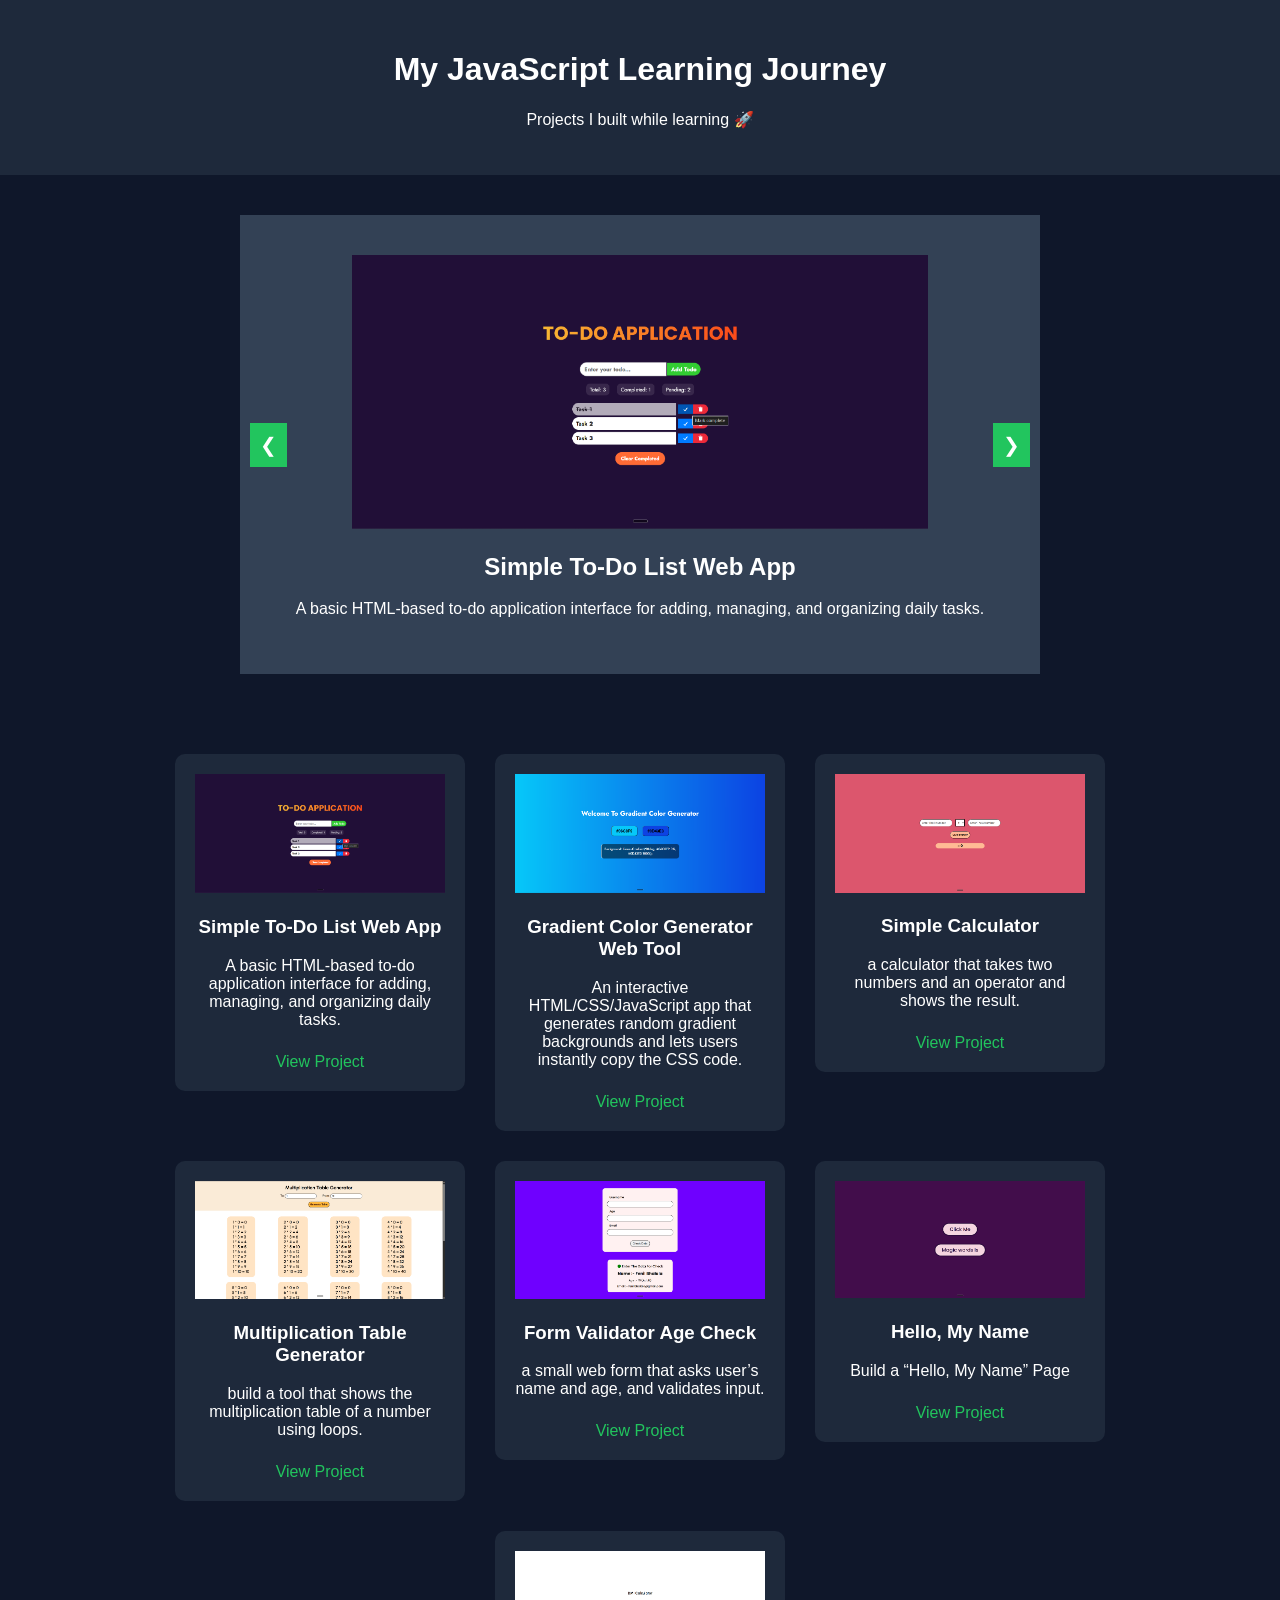
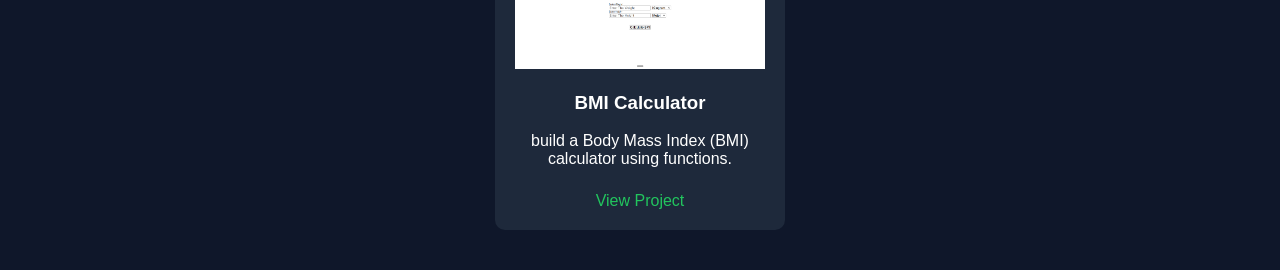
<file: index.html>
<!DOCTYPE html>
<html lang="en">
<head>
    <meta charset="UTF-8">
    <meta name="viewport" content="width=device-width, initial-scale=1.0">
    <title>My JS Learning Projects</title>
    <link rel="stylesheet" href="style.css">
</head>
<body>

    <!-- HEADER -->
    <header>
        <h1>My JavaScript Learning Journey</h1>
        <p>Projects I built while learning 🚀</p>
    </header>

    <!-- SLIDER -->
    <section class="slider">
        <div class="slides">
            <div class="slide active">
                <img src="./img/ToDoList.png" alt="Simple To-Do List Web App" class="ThumbnailOfProject ">
                <h2>Simple To-Do List Web App</h2>
                <p>A basic HTML-based to-do application interface for adding, managing, and organizing daily tasks.</p>
            </div>
            <div class="slide">
                <img src="./img/Gradient Color Generator.png" alt="Gradient Color Generator Web Tool" class="ThumbnailOfProject ">
                <h2>Gradient Color Generator Web Tool</h2>
                <p>An interactive HTML/CSS/JavaScript app that generates random gradient backgrounds and lets users instantly copy the CSS code.</p>
            </div>
            <div class="slide">
                <img src="./img/Simple Calculatorc.png" alt="Simple Calculatorc" class="ThumbnailOfProject ">
                <h2>Simple Calculator</h2>
                <p>a calculator that takes two numbers and an operator and shows the result.</p>
            </div>

        </div>

        <button class="prev">&#10094;</button>
        <button class="next">&#10095;</button>
    </section>

    <!-- PROJECT CARDS -->
    <section class="projects">

        <div class="card">
            <!-- <img src="#" alt="" class="ThumbnailOfCard "> -->
            <img src="./img/ToDoList.png" alt="Simple To-Do List Web App" class="ThumbnailOfCard ">
            <h3>Simple To-Do List Web App</h3>
            <p>A basic HTML-based to-do application interface for adding, managing, and organizing daily tasks.</p>
            <!-- <a href="#" target="_blank">View Project</a> -->
            <a href="./ToDoList/todo.html" target="_blank">View Project</a>             
        </div>

        <div class="card">
            <img src="./img/Gradient Color Generator.png" alt="Gradient Color Generator Web Tool" class="ThumbnailOfCard ">
            <h3>Gradient Color Generator Web Tool</h3>
            <p>An interactive HTML/CSS/JavaScript app that generates random gradient backgrounds and lets users instantly copy the CSS code.</p>
            <a href="./Gradient Color Generator/index.html" target="_blank">View Project</a>
        </div>

        <div class="card">
            <img src="./img/Simple Calculatorc.png" alt="Simple Calculatorc" class="ThumbnailOfCard ">
            <h3>Simple Calculator</h3>
            <p>a calculator that takes two numbers and an operator and shows the result.</p>
            <a href="./Simple Calculatorc/Mini Project — Simple Calculatorc.html" target="_blank">View Project</a>
        </div>

        <div class="card">
            <img src="./img/Multiplication Table Generator.png" alt="Multiplication Table Generator" class="ThumbnailOfCard ">
            <h3>Multiplication Table Generator</h3>
            <p>build a tool that shows the multiplication table of a number using loops.</p>
            <a href="./Multiplication Table Generator/MP Multiplication Table Generator.html" target="_blank">View Project</a>
        </div>

        <div class="card">
            <img src="./img/Form Validator Age Check.png" alt="Form Validator Age Check" class="ThumbnailOfCard ">
            <h3>Form Validator Age Check</h3>
            <p>a small web form that asks user’s name and age, and validates input.</p>
            <a href="./Form Validator Age Check/MP - Form Validator Age Check.html">View Project</a>
        </div>

        <div class="card">
            <img src="./img/Hello, My Name.png" alt="Hello, My Name" class="ThumbnailOfCard ">
            <h3>Hello, My Name</h3>
            <p>Build a “Hello, My Name” Page</p>
            <a href="./Hello, My Name/hello_word.html">View Project</a>
        </div>

        <div class="card">
            <img src="./img/BMI Calculator.png" alt="BMI Calculator" class="ThumbnailOfCard ">
            <h3>BMI Calculator</h3>
            <p>build a Body Mass Index (BMI) calculator using functions.</p>
            <a href="./BMI Calculator/MP BMI Calculator.html">View Project</a>
        </div>

    </section>

    <script src="./script.js"></script>
</body>
</html>
</file>
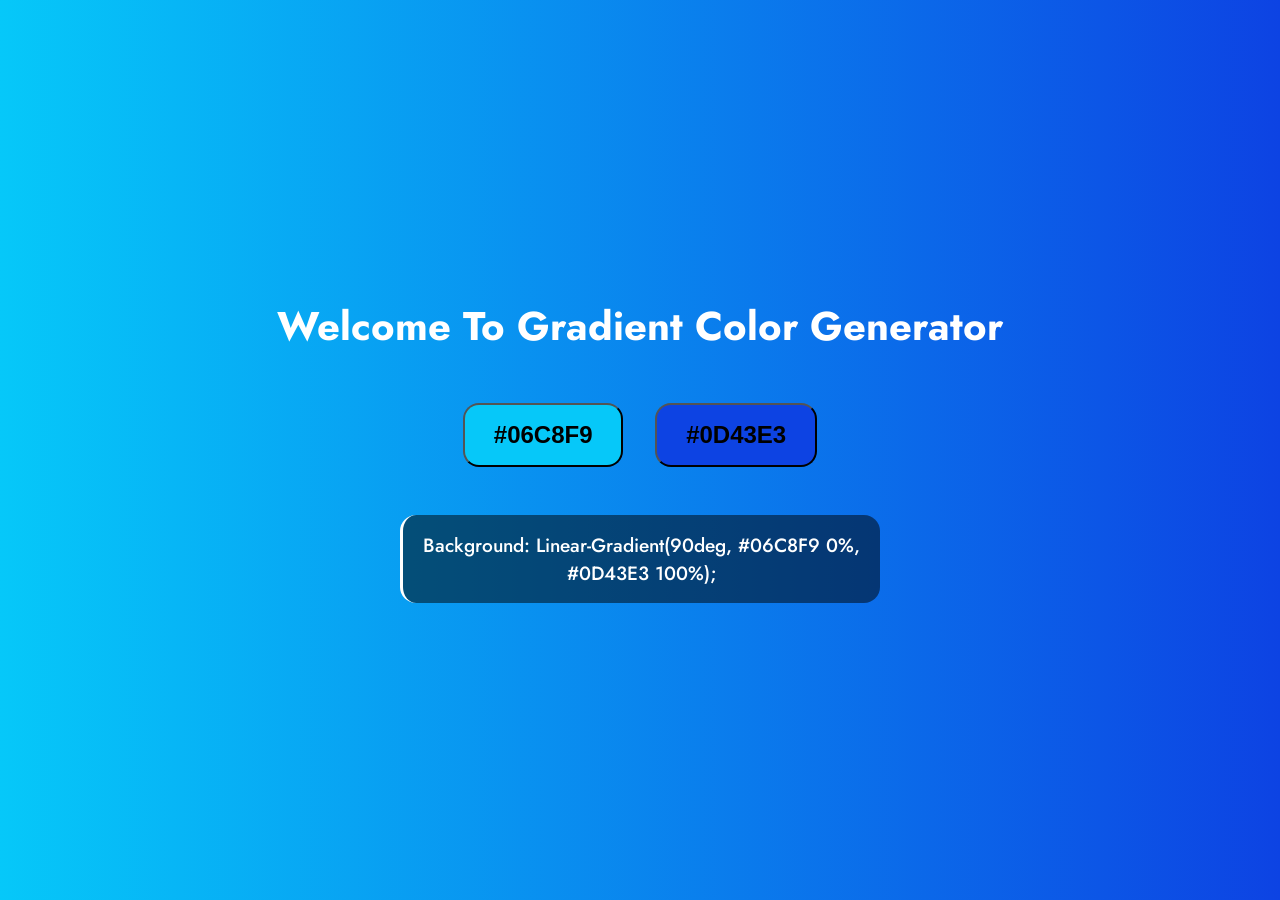
<file: Gradient Color Generator/index.html>
<!DOCTYPE html>
<html lang="en">
<head>
    <meta charset="UTF-8">
    <meta name="viewport" content="width=device-width, initial-scale=1.0">
    <meta name="description" content="A simple and interactive web tool to generate beautiful CSS gradient backgrounds. Click to randomize colors and copy the CSS code instantly. Built using HTML, CSS, and JavaScript.">
    <meta name="keywords" content="HTML CSS JS Projects, Web Development, Frontend, Animation, Fenil Bhalala, Portfolio, JavaScript Basics, Learning Journey, Thapa Technical" />
    <meta name="author" content="Fenil Bhalala">
    <meta name="robots" content="INDEX,FOLLOW">

    <link rel="preconnect" href="https://fonts.googleapis.com">
    <link rel="preconnect" href="https://fonts.gstatic.com" crossorigin>
    <link href="https://fonts.googleapis.com/css2?family=Jost:ital,wght@0,100..900;1,100..900&family=Poppins:ital,wght@0,100;0,200;0,300;0,400;0,500;0,600;0,700;0,800;0,900;1,100;1,200;1,300;1,400;1,500;1,600;1,700;1,800;1,900&family=Urbanist:ital,wght@0,100..900;1,100..900&display=swap" rel="stylesheet">
    
    <title>Gradient Color Generator</title>
    
    <style>

        *{
            margin: 0%;
            padding: 0%;
            box-sizing: border-box;
        }

        body{
            font-size: 62.5%;
            font-family: "Jost", sans-serif;
            background: linear-gradient(90deg, #06C8F9 0%, #0D43E3 100%);
        }
        
        .headingtext{
            font-size: 2.5rem;
        }

        .content{
            width: 100%;
            height: 100vh;
            display: flex;
            flex-direction: column;
            align-items: center;
            justify-content: center;
            gap: 3rem;
            text-align: center;
        }

        .headingtext{
            color: #fff;
        }

        .btns{

            display: flex;
            gap: 2rem;

            & button{
                font-size: 1.5rem;
                font-weight: 600;
                padding: 1rem 1.8rem;
                border-radius: 1rem;
                text-transform: uppercase;

                &:nth-child(1){
                    background-color: #06C8F9;
                }
                &:nth-child(2){
                    background-color: #0D43E3;
                }
            }
            
        }

        #csscode{
            font-size: 1.2rem;
            font-weight: 500;
            color: #fff;
            text-transform: capitalize;
            width: 30rem;
            padding: 1rem;
            border-radius: 1rem;
            background-color: rgba(0, 0, 0, 0.5);
            border-left: .2rem solid #fff;

        }
        @media (width <= 1000px)  {
            html{
                font-size: 9.5px;
            }
        }
        @media (width <= 750px)  {
            html{
                font-size: 9.px;
            }
        }
        @media (width <= 500px)  {
            html{
                font-size: 8.5px;
            }

        }

    </style>
</head>
<body>
    <div class="content">
        <h1 class="headingtext">Welcome To Gradient Color Generator</h1>
        <div class="btns">
            <button id="leftbtn">#06c8f9</button>
            <button id="Rigthbtn">#0d43e3</button>
        </div>
        <div id="csscode">
            background: linear-gradient(90deg, #06C8F9 0%, #0D43E3 100%);
        </div>
    </div>

    

    <script>

        let leftbtn = document.getElementById("leftbtn");
        let Rigthbtn = document.getElementById("Rigthbtn");
        let cssBox = document.getElementById("csscode");
        let hexcodestr = "0123456789ABCDEF";

        let hexcode = () => {
            let code = "#";
            for(let i=0;i<6;i++){
                code = code + hexcodestr[Math.floor(Math.random()*16)];
            }
            return code;
        }
        
        leftbtn.addEventListener("click",() => {
            let newColor = hexcode();
            leftbtn.textContent=newColor;
            leftbtn.style.backgroundColor = newColor;
            updateGradient();
        });

        Rigthbtn.addEventListener("click",() => {
            let newColor = hexcode();
            Rigthbtn.textContent=newColor;
            Rigthbtn.style.backgroundColor = newColor;
            updateGradient();
        });

        function updateGradient() {
            let leftColor = leftbtn.textContent;
            let rightColor = Rigthbtn.textContent;
            let gradientCSS = `background: linear-gradient(90deg, ${leftColor} 0%, ${rightColor} 100%);`;
            
            document.body.style.background = `linear-gradient(90deg, ${leftColor} 0%, ${rightColor} 100%)`;
            document.getElementById("csscode").textContent = gradientCSS;
        }

        function copyfun() {
            let copyText = document.getElementById("csscode").textContent;
            navigator.clipboard.writeText(copyText);
            alert("Copied the text: " + copyText);
        }
        cssBox.addEventListener("click",() => {copyfun()});
    </script>
</body>
</html>
</file>
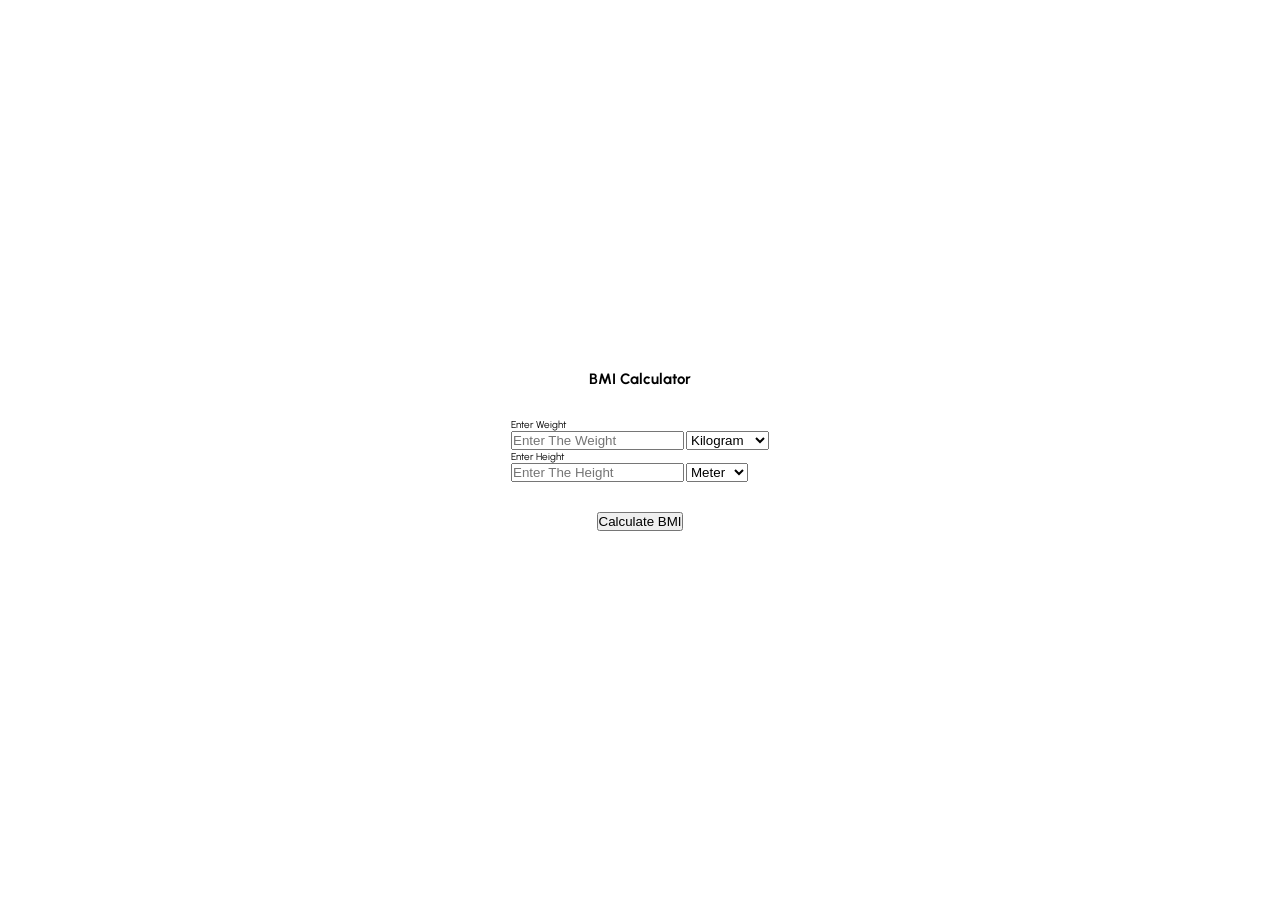
<file: BMI Calculator/MP BMI Calculator.html>
<!DOCTYPE html>
<html lang="en">
  <head>
    <meta charset="UTF-8" />
    <meta name="viewport" content="width=device-width, initial-scale=1.0" />
    <link rel="preconnect" href="https://fonts.googleapis.com" />
    <link rel="preconnect" href="https://fonts.gstatic.com" crossorigin />
    <link
      href="https://fonts.googleapis.com/css2?family=Jost:ital,wght@0,100..900;1,100..900&family=Poppins:ital,wght@0,100;0,200;0,300;0,400;0,500;0,600;0,700;0,800;0,900;1,100;1,200;1,300;1,400;1,500;1,600;1,700;1,800;1,900&family=Urbanist:ital,wght@0,100..900;1,100..900&display=swap"
      rel="stylesheet"
    />
    <title>Mini Project of the Day → BMI Calculator (Function-based)</title>
    <style>
        *{
            padding: 0%;
            margin: 0%;
            box-sizing: border-box;
        }

        html{
            font-size: 10px;
            font-family: "Urbanist", sans-serif;
        }

        .center{
          width: 100%;
          height: 100vh;
          display: flex;
          flex-direction: column;
          justify-content: center;
          align-items: center;
          gap: 3rem;
        }
        
    </style>
  </head>
  <body>

  <div class="center">
    <header class="name"></header>
      <h2>BMI Calculator</h2>
    </header>
    
    <div class="inputsection">

      <label for="weightInput">Enter Weight</label>
      <div class="weighInputFileds">
        <input type="number" name="Weight" id="weightInput" autocomplete="off" placeholder="Enter The Weight">
        <select name="W_SIUnit" id="W_SIUnit">
          <option value="kg">Kilogram</option>
          <option value="lb">IB(Pound)</option>
          <option value="Grams">Grams</option>
        </select>
      </div>
      
      <label for="heightInput">Enter Height</label>
      <div class="heightInputFileds">
        <input type="number" name="height" id="heightInput" autocomplete="off" placeholder="Enter The Height">
        <select name="H_SIUnit" id="H_SIUnit">
          <option value="m">Meter</option>
          <option value="in">Inches</option>
        </select>
      </div>
    </div>
      
    <button id="CalculateBtn" class="btn">Calculate BMI</button>

    <p id="result"></p>

  </div>
    
    <script>

      function isValid(num) {
        if (num>=0) {
          return true
        }
        else{
          return false
        }
      }
      function convertWeight(num,cho) {
        switch (cho) {
          case "kg":
            return num;
            break;

          case "lb":
            return (num*0.45359237);
            break;

          case "Grams":
            return (num/1000);
            break;
        }
      }
      function convertHeight(num,cho) {
        switch (cho) {
          case "m":
            return num;
            break;

          case "in":
            return (num/39.37);
            break;
        }
      }
      function Calculate_BMI(Weight,Height) {
          return Weight/(Height*Height);
      }
      function bmiindexfinder(BMI) {
        if(BMI<18.5) return "Underweight";
        else if(BMI<=24.9 && BMI>=18.5) return "Normal Weight";
        else if(BMI<=29.9 && BMI>=25) return "Overweight";
        else if(BMI<=34.9 && BMI>=30) return "Obese";
        else if(BMI>=35) return "Extremely Obese";
      }
      const bmiColor = (BMI) => {
        let bmiindexcolor = document.getElementById("bmiindex");
        if(BMI<18.5) bmiindexcolor.style.backgroundColor = "blue" ;
        else if(BMI<=24.9 && BMI>=18.5) bmiindexcolor.style.backgroundColor = "green" ;
        else if(BMI<=29.9 && BMI>=25) bmiindexcolor.style.backgroundColor = "yellow" ;
        else if(BMI<=34.9 && BMI>=30) bmiindexcolor.style.backgroundColor = "orange" ;
        else if(BMI>=35) return bmiindexcolor.style.backgroundColor = "red" ;
      }
    
      let btn = document.getElementById("CalculateBtn").addEventListener("click",() => {
        let weightNum = Number(document.getElementById("weightInput").value);
        let weightSiUnit = document.getElementById("W_SIUnit").value;
        let heightNum= Number(document.getElementById("heightInput").value);
        let heightSiUnit = document.getElementById("H_SIUnit").value;

        let show = document.getElementById("result");

        if (isValid(weightNum)==true && isValid(heightNum)==true) {
          let filterWeight = convertWeight(weightNum,weightSiUnit);
          let filterHeight = convertHeight(heightNum,heightSiUnit);
          let BMI_Vlaue = (Calculate_BMI(filterWeight,filterHeight)).toFixed(2);
          // show.innerText = `BMI = ${BMI_Vlaue}`;
          show.innerHTML = `BMI = ${BMI_Vlaue}<div class="bmiindex" id="bmiindex"> ${bmiindexfinder(BMI_Vlaue)} </div>`;
          bmiColor(BMI_Vlaue);
        }
        else{
          show.innerText = "Enter The Valid Number";
        }
      });
      
    </script>
  </body>
</html>
</file>
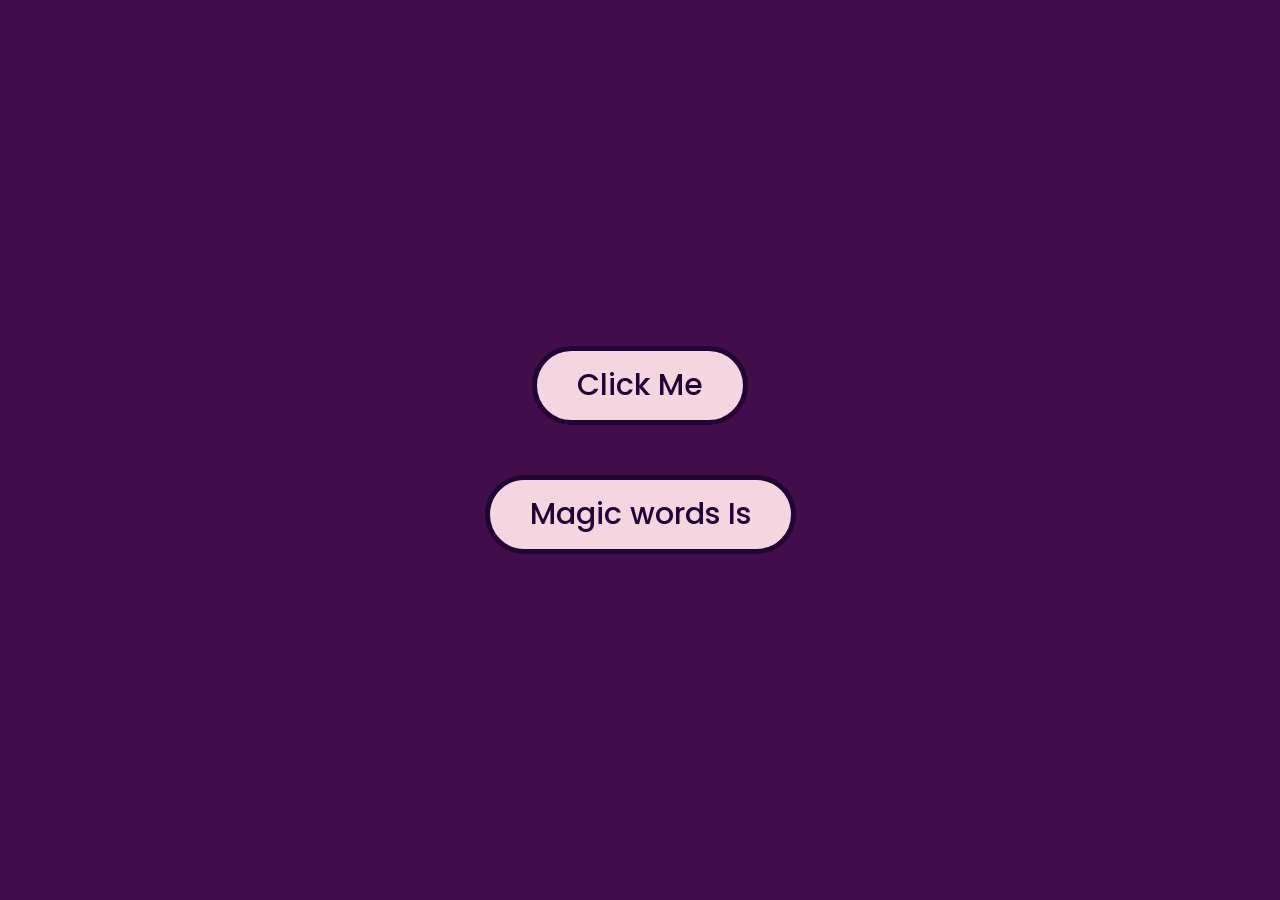
<file: Hello, My Name/hello_word.html>
<!DOCTYPE html>
<html lang="en">
<head>
    <meta charset="UTF-8">
    <meta name="viewport" content="width=device-width, initial-scale=1.0">
    <link rel="preconnect" href="https://fonts.googleapis.com">
<link rel="preconnect" href="https://fonts.gstatic.com" crossorigin>
<link href="https://fonts.googleapis.com/css2?family=Jost:ital,wght@0,100..900;1,100..900&family=Poppins:ital,wght@0,100;0,200;0,300;0,400;0,500;0,600;0,700;0,800;0,900;1,100;1,200;1,300;1,400;1,500;1,600;1,700;1,800;1,900&family=Urbanist:ital,wght@0,100..900;1,100..900&display=swap" rel="stylesheet">
    <title>hello Word Page</title>
<style>

    *{
        padding: 0%;
        margin: 0%;
        box-sizing: border-box;
    }

    html{
        font-size: 10px;
    }

    .centerdiv{
        background: #420D4b;
        width: 100%;
        height: 100vh;
        display: flex;
        align-items: center;
        justify-content: center;
        flex-direction: column;
        gap: 5rem;

        & button{
            padding: 1.2rem 4rem;
            font-size: 3rem;
            font-family: "Poppins", sans-serif;
            font-weight: 500;
            border-radius: 4rem;
            border: .5rem solid #210635;
            color: #210635;
            background-color: #F5D5E0;
        }

        & .magicwords{
            
            & p{
            padding: 1.2rem 4rem;
            font-size: 3rem;
            font-family: "Poppins", sans-serif;
            font-weight: 500;
            border-radius: 4rem;
            border: .5rem solid #210635;
            color: #210635;
            background-color: #F5D5E0;

            }
        }
    }

</style>
</head>
<body>
    <div class="centerdiv">
        <button id="btn">
            Click Me
        </button>
        <div class="magicwords">    
            <p id="para">Magic words Is</p>
        </div>
    </div>

    <script>
        document.getElementById("btn").addEventListener("click",() => {
            alert("Wlecome to My Website My Name iS Fenil Bhalala");
            document.getElementById("para").textContent = "Hello World";
        });
    </script>
</body>
</html>
</file>
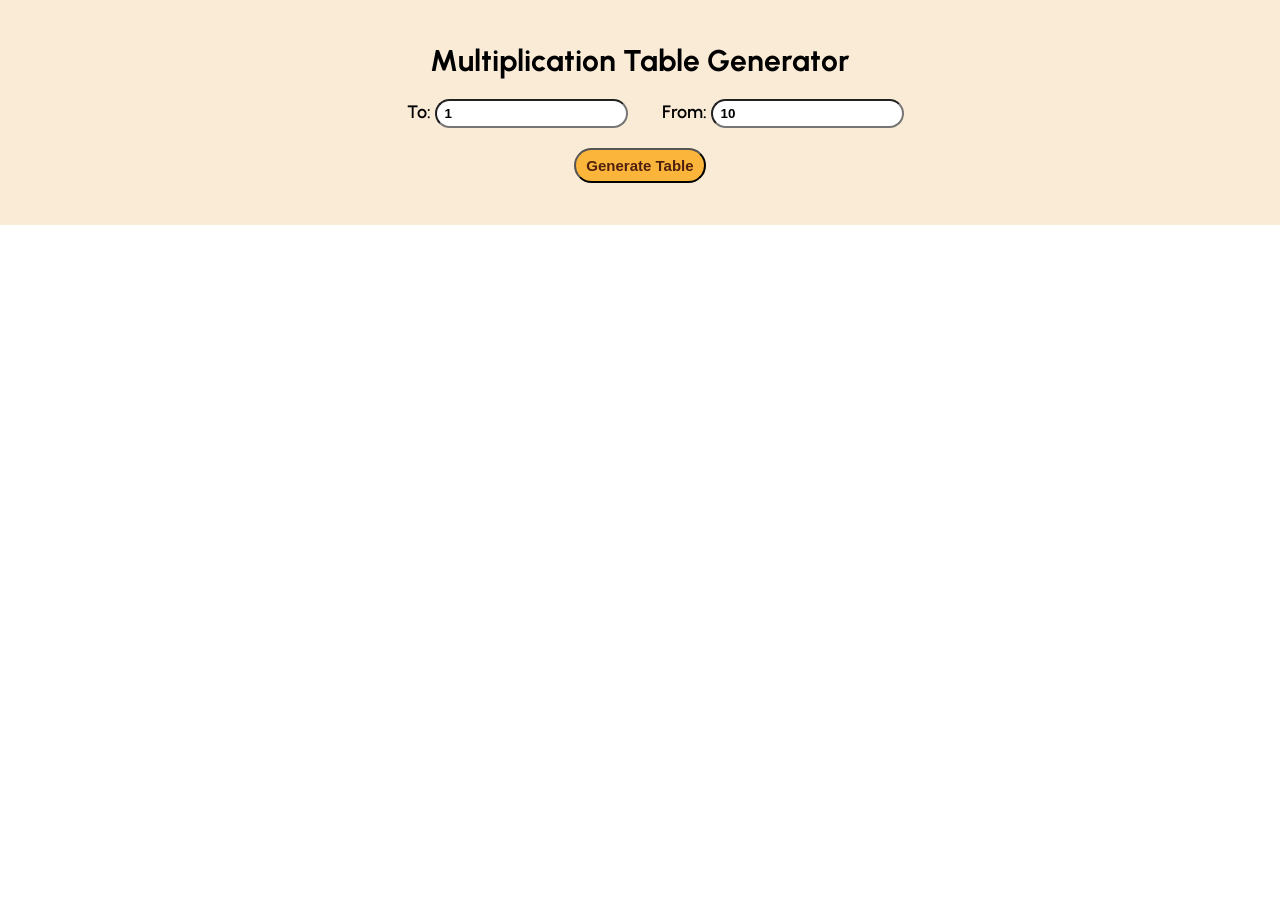
<file: Multiplication Table Generator/MP Multiplication Table Generator.html>
<!DOCTYPE html>
<html lang="en">
  <head>
    <meta charset="UTF-8" />
    <meta name="viewport" content="width=device-width, initial-scale=1.0" />
    <link rel="preconnect" href="https://fonts.googleapis.com" />
    <link rel="preconnect" href="https://fonts.gstatic.com" crossorigin />
    <link
      href="https://fonts.googleapis.com/css2?family=Jost:ital,wght@0,100..900;1,100..900&family=Poppins:ital,wght@0,100;0,200;0,300;0,400;0,500;0,600;0,700;0,800;0,900;1,100;1,200;1,300;1,400;1,500;1,600;1,700;1,800;1,900&family=Urbanist:ital,wght@0,100..900;1,100..900&display=swap"
      rel="stylesheet"
    />
    <title>Mini Project of the Day → Multiplication Table Generator</title>
    <style>
        *{
            padding: 0%;
            margin: 0%;
            box-sizing: border-box;
        }

        html{
            font-size: 10px;
            font-family: "Urbanist", sans-serif;
        }

        .uperpart{
          width: 100%;
          height: 25vh;
          display: flex;
          align-items: center;
          justify-content: center;
          flex-direction: column;
          background-color: antiquewhite;
          gap: 2rem;
          text-transform: capitalize;

          & .header{
            font-size: 3rem;  
          }

          & .inputfileds {
            font-size: 1.8rem;
            font-weight: 600;

            & input{
              padding: .5rem .8rem;
              border-radius: 3rem;
              font-weight: 600;
            }

            & label{
              margin-left: 3rem;
            }
            
          }

          & #tableBtn{
            padding: .7rem 1rem;
            font-size: 1.5rem;
            border-radius: 3rem;
            font-weight: 600;
            background-color: #FCB53B;
            color: #4F200D;
          }
        }

        & .GeneratedTable{
          display: grid;
          margin: 3.5rem 4rem;
          width: auto;
          grid-template-columns: repeat(auto-fill,minmax(200px,20%));
          /* grid-template-rows: auto-fill; */
          gap: 3rem;
          /* background-color: bisque; */
          justify-content: center;

          & .MultiplicationTable{
            margin: auto;
            background-color: bisque;
            padding: 2rem 3.5rem;
            border-radius: 2rem;
            font-size: 2.5rem;
            font-weight: 600;

          }
        }

       @media (max-width: 340px) {
          html{
            font-size: 8px;
          }

          .header{
            font-size: 1rem;  
            text-align: center;
          }

          .uperpart{
            width: 100%;
            height: 45vh;
          }

          .inputfileds{
            display: flex;
            flex-direction: column;
            gap: 1rem;
          }

          .inputlabel{
            margin: 0;
          }

        }

         @media (max-width: 535px){
          html{
            font-size: 9px;
          }

          .header{
            font-size: 1rem;  
            text-align: center;
          }

          .uperpart{
            width: 100%;
            height: 45vh;
          }

          .inputfileds{
            display: flex;
            flex-direction: column;
            gap: 1rem;
          }

          .inputlabel{
            margin: 0;
          }
         }
        
    </style>
  </head>
  <body>

    <div class="uperpart">
      <h2 class="header">
        Multiplication Table Generator
      </h2>
      <div class="inputfileds">
        <label for="stratNum" class="inputlabel">To:</label>
        <input type="number" name="stratNum" id="stratNum" placeholder="Enter a Start Number" value="1">
        <label for="endNum" class="inputlabel">From:</label>
        <input type="number" name="endNum" id="endNum" placeholder="Enter a End Number" value="10">
      </div>
      <button id="tableBtn">Generate Table</button>
    </div>

    <div class="GeneratedTable grid" id="GenTable">
      
    </div>

    
    <script>

      let btn = document.getElementById("tableBtn");
      function generateTable(tableNum) {
        let tablestr = null;

        for(let i=0;i<=10;i++){
          let temp = `${tableNum} * ${i} = ${tableNum*i} <br>`;
          if (i===0) {
            tablestr=temp;
          }
          else{
            tablestr += temp;
          }
        }

        return tablestr;
      }
      function check(start,End) {
        if(start<End && start>= 0 && End>=0){
          return true;
        }
        else{
          return false;
        }
      }

      btn.addEventListener("click",() => {
        let to = Number(document.getElementById("stratNum").value);
        let form = Number(document.getElementById("endNum").value);
        let htmltable,finelhtmltable;

        if (check(to,form)) {
          for(let i=to;i<=form;i++){
            htmltable = '<div class="MultiplicationTable">'
            htmltable += generateTable(i);
            htmltable += "</div>";
            if (i===to) {
              finelhtmltable = htmltable;
            }
            else{
              finelhtmltable += htmltable;
            }
            console.log(htmltable);
          }
          
          let result = document.getElementById("GenTable");
          result.innerHTML = finelhtmltable;
          
        }
        else{
          alert("invalid number!! Place Enter The Valid Number");
        }
        
      })
    

    </script>
  </body>
</html>
</file>
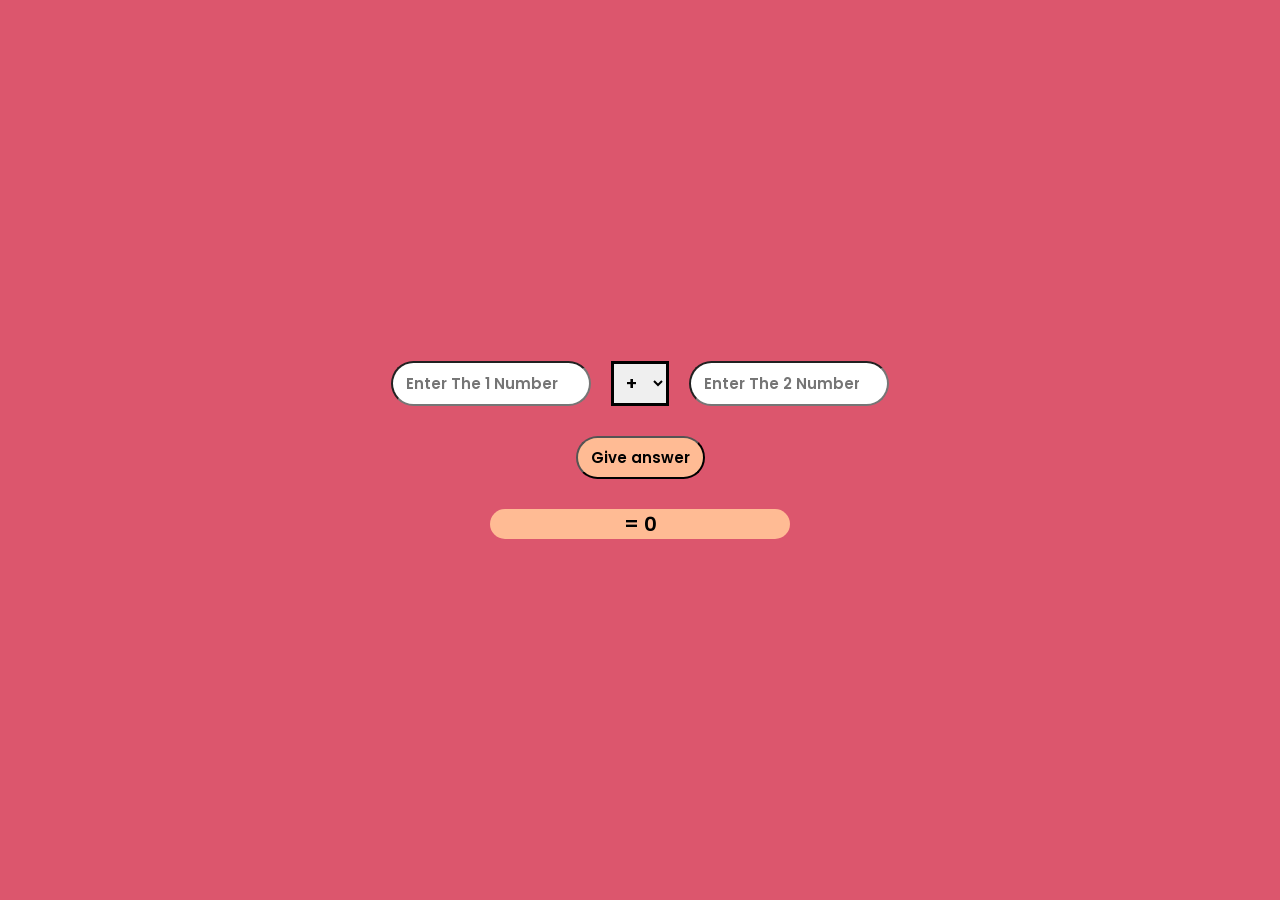
<file: Simple Calculatorc/Mini Project — Simple Calculatorc.html>
<!DOCTYPE html>
<html lang="en">
<head>
    <meta charset="UTF-8">
    <meta name="viewport" content="width=device-width, initial-scale=1.0">
    <link rel="preconnect" href="https://fonts.googleapis.com">
<link rel="preconnect" href="https://fonts.gstatic.com" crossorigin>
<link href="https://fonts.googleapis.com/css2?family=Jost:ital,wght@0,100..900;1,100..900&family=Poppins:ital,wght@0,100;0,200;0,300;0,400;0,500;0,600;0,700;0,800;0,900;1,100;1,200;1,300;1,400;1,500;1,600;1,700;1,800;1,900&family=Urbanist:ital,wght@0,100..900;1,100..900&display=swap" rel="stylesheet">
    <title>Mini Project — Simple Calculator</title>
    <style>
        *{
            padding: 0%;
            margin: 0%;
            box-sizing: border-box;
        }
        html{
            font-size: 10px;
            font-family: "Urbanist", sans-serif;
        }

        .center{
            width: 100%;
            height: 100vh;
            display: flex;
            flex-direction: column;
            align-items: center;
            justify-content: center;
            gap: 3rem;
            background-color: #DC566D;
/* #ffBB94 */
            & .toppart{
                display: flex;
                gap: 2rem;

                & input{
                    width: 20rem;
                    padding: .8rem 1.3rem;
                    border-radius: 3rem;
                    font-weight: 600;
                    font-family: "Poppins", sans-serif;
                    font-size: 1.5rem;  
                }                

                & select{
                    padding: .6rem .8rem;
                    font-weight: 600;
                    font-family: "Poppins", sans-serif;
                    font-size: 1.8rem;
                    border: .3rem solid black;
                    /* background-color: #ffBB94; */
                }
            }

            & .bottempart{

                & button{
                    padding: .8rem 1.3rem;
                    border-radius: 3rem;
                    font-weight: 600;
                    font-family: "Poppins", sans-serif;
                    font-size: 1.5rem;
                    background-color: #ffBB94;
                }
            }

            & p{
                width: 30rem;
                height: auto;
                /* background-color: black; */
                border-radius: 3rem;
                font-weight: 600;
                font-family: "Poppins", sans-serif;
                font-size: 2rem;
                text-align: center;
                background-color: #ffBB94;
            }

        }
    </style>
</head>
<body>
    <div class="center">
        <div class="toppart">

            <input type="number" id="firstnum" placeholder="Enter The 1 Number">
            <select id="opreter">
                <option value="+">+</option>
                <option value="-">-</option>
                <option value="*">*</option>
                <option value="/">/</option>
                <option value="%">%</option>
                <option value="^">^</option>
            </select>
            <input type="number" id="secnum"  placeholder="Enter The 2 Number">
        </div>

        <div class="bottempart">
            <button id="GAbtn">
                Give answer
            </button>
        </div>
        <p class="answer">= 0</p>

    </div>
        
    <script>

        let cilckbtn = document.getElementById("GAbtn");
        
        function giveAnswer(output){
            let answerp = document.querySelector(".answer").textContent = `= ${output}`;
        };

        cilckbtn.addEventListener("click",() => {
            let a,b;
            a = Number(document.getElementById("firstnum").value);
            b = Number(document.getElementById("secnum").value);
            let opretercho = document.getElementById("opreter").value;
            let result;
            switch(opretercho){
                case "+":
                result = a+b;
                    break;

                case "-":
                result = a-b;
                    break;   

                case "*":
                result = a*b;
                    break;

                case "/":
                    if (b===0) {
                        alert("Error: Divide by 0");
                        result = "Error"; 
                    }
                    else{
                        result = a/b;
                    }
                    break;

                case "%":
                result = a%b;
                    break;

                case "^":
                result = a**b;
                    break;
            }
            giveAnswer(result);
        })

    </script>
</body>
</html>
</file>
<file: style.css>
body {
    margin: 0;
    font-family: Arial, sans-serif;
    background: #0f172a;
    color: white;
}

/* HEADER */
header {
    text-align: center;
    padding: 30px;
    background: #1e293b;
}

/* SLIDER */
.slider {
    position: relative;
    max-width: 800px;
    margin: 40px auto;
    overflow: hidden;
}

.slides {
    display: flex;
}

.slide {
    width: 100%;
    padding: 40px;
    text-align: center;
    background: #334155;
    display: none;
}

.slide.active {
    display: block;
}

button {
    position: absolute;
    top: 50%;
    transform: translateY(-50%);
    background: #22c55e;
    border: none;
    color: white;
    font-size: 20px;
    padding: 10px;
    cursor: pointer;
}

.prev {
    left: 10px;
}

.next {
    right: 10px;
}

/* PROJECT CARDS */
.projects {
    display: flex;
    justify-content: center;
    flex-wrap: wrap;
    gap: 30px;
    padding: 40px;
}

.card {
    width: 250px;
    height: 100%;
    background: #1e293b;
    padding: 20px;
    border-radius: 10px;
    text-align: center;
    transition: 0.3s;
}

.card:hover {
    transform: translateY(-10px);
}

.card a {
    display: inline-block;
    margin-top: 8px;
    text-decoration: none;
    color: #22c55e;
}

.ThumbnailOfProject{
    width: 80%;
    height: auto;
}

.ThumbnailOfCard{
    width: 100%;
    height: 40%
}
</file>
